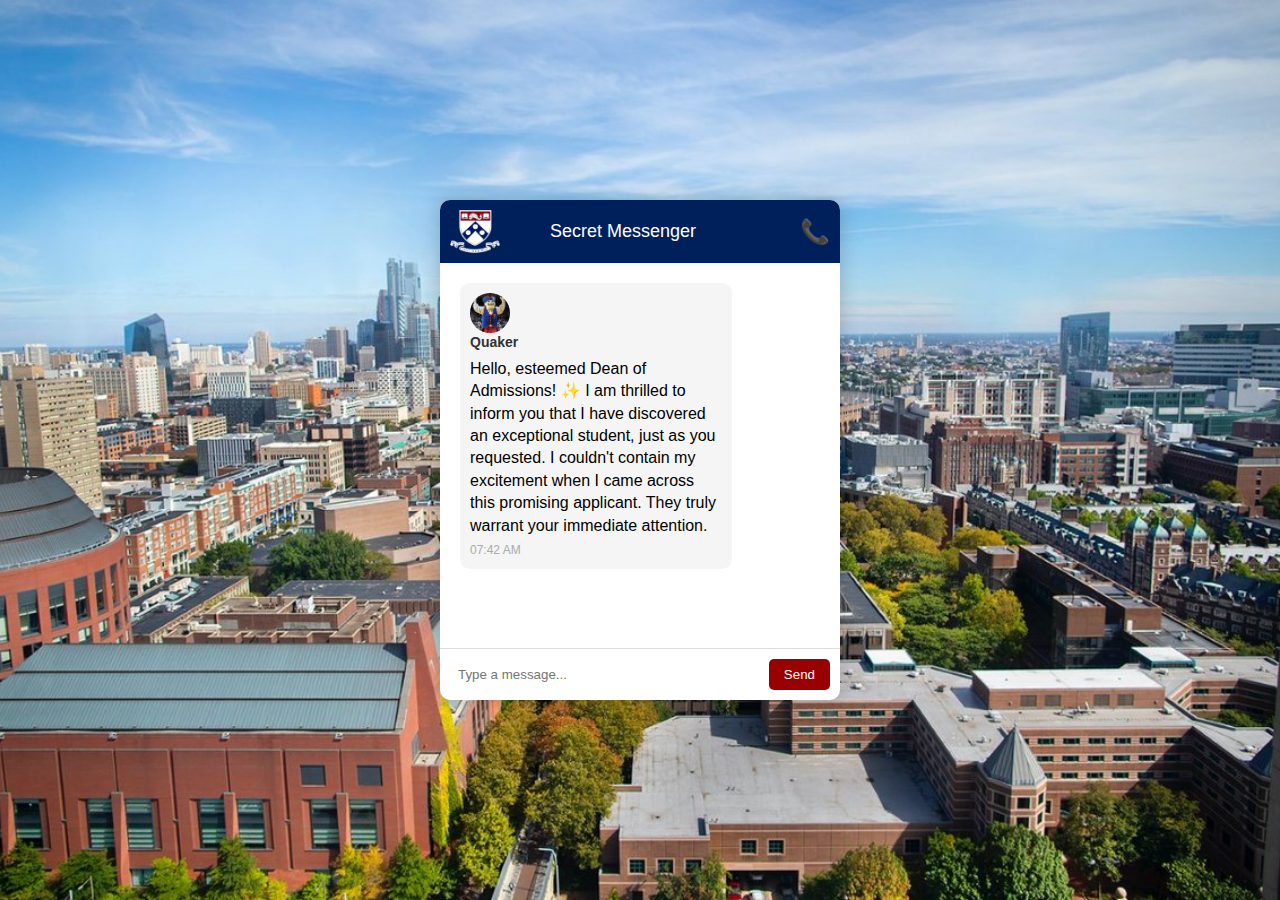
<file: chat.html>
<!DOCTYPE html>
<html lang="en">

<head>
    <meta charset="UTF-8">
    <meta name="viewport" content="width=device-width, initial-scale=1.0">
    <link rel="stylesheet" href="styles.css">
    <title>Secret Messenger</title>
</head>

<body>
    <div class="messenger">
        <div class="conversation-box">
            <div class="title-bar">
                <img src="logo upenn.png" alt="Secret Messenger Logo" class="logo">
                <span class="audio-icon">📞</span>
                Secret Messenger 
            </div>
            <div class="conversation" id="conversation"></div>
            <div class="message-input">
                <input type="text" placeholder="Type a message...">
                <button onclick="sendMessage()">Send</button>
            </div>
        </div>
        <div class="sidebar">
            <div class="sidebar-options">
                <div class="sidebar-option">
                    <div class="sidebar-icon phone-icon"></div>
                    <div class="sidebar-label">Phone</div>
                </div>
            </div>
        </div>
    </div>
    <script src="script.js"></script>
</body>

</html>
</file>
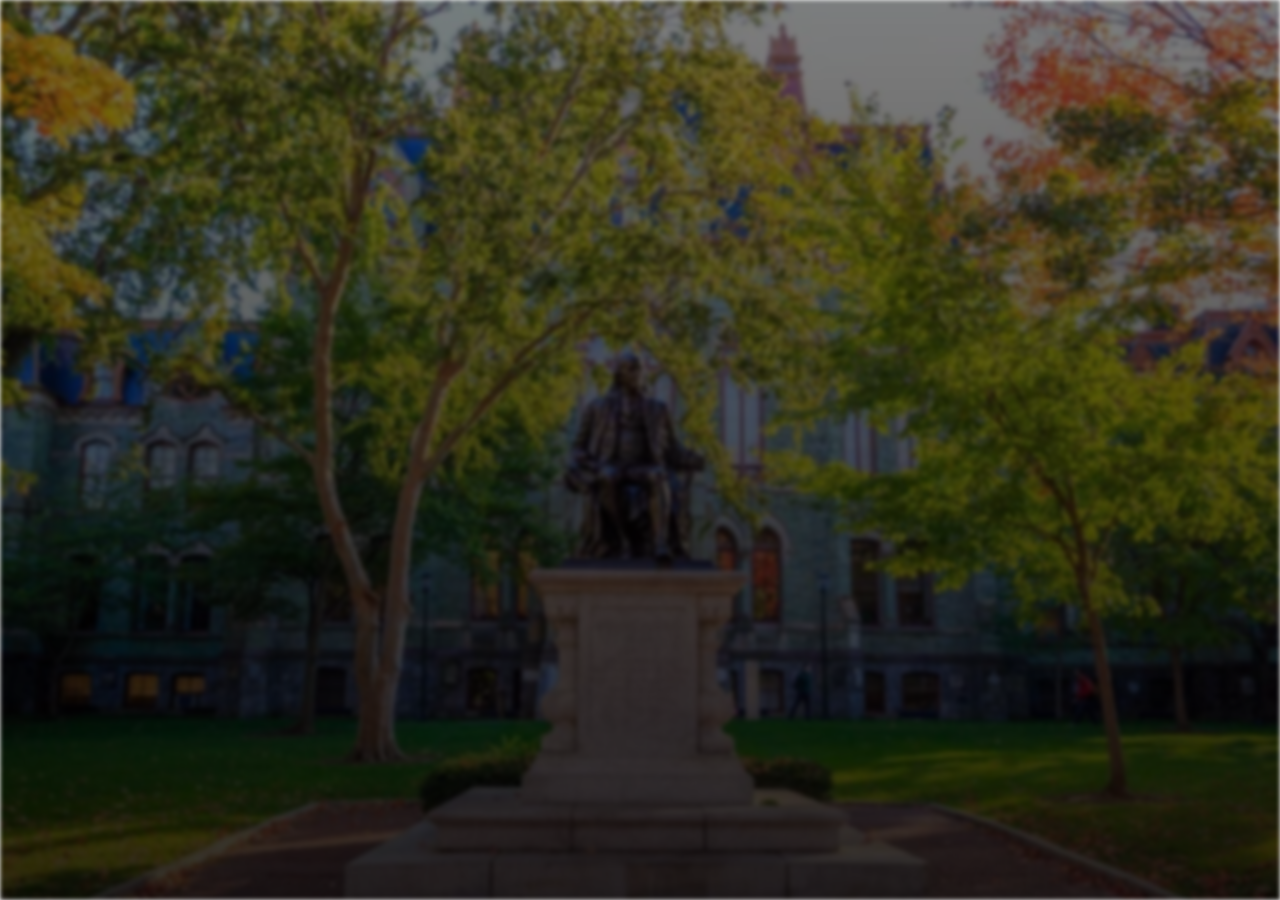
<file: ending.html>
<!DOCTYPE html>
<html lang="en">
<head>
  <meta charset="UTF-8">
  <meta name="viewport" content="width=device-width, initial-scale=1.0">
  <link rel="stylesheet" href="ending.css">
  <link rel="stylesheet" href="https://fonts.googleapis.com/css2?family=Montserrat:wght@400;700&display=swap">
  <title>Ending</title>
</head>
<body>
  <div class="background"></div>
  <div class="content">
    <p class="text" id="loveForUPenn">
      My love for UPenn is like diving into a rabbit hole of research. You start with one question and emerge hours later with a mind full of unexpected connections and fascinating theories.
    </p>
    <p class="text" id="invitationText">
      As I reflect on the path behind me, I see resilience and growth. I've come so far, and I'm determined to cross this line. 
    </p>
    <p class="text" id="upennText" style="display:none;">
      UPenn, will you be my home for the next four years?
    </p>
    
    <p class="text" id="codedBy" style="display:none;">
      Crafted and Coded with love by Sanil Dulal <br>(not of the parallel universe)
    </p>
    
  </div>
  <script src="ending.js"></script>
</body>
</html>
</file>
<file: styles.css>
body {
    margin: 0;
    font-family: 'Arial', sans-serif;
    overflow: hidden;
}

.messenger {
    background-image: url('chat\ upenn.jpg');
    background-size: cover;
    background-position: center;
    height: 100vh;
    display: flex;
    justify-content: center;
    align-items: center;
    padding: 50px 20px;
    box-sizing: border-box;
}

.conversation-box {
    height: 500px; 
    max-width: 400px;
    width: 100%;
    display: flex;
    flex-direction: column;
    background-color: #fff;
    border-radius: 10px;
    box-shadow: 0 0 20px rgba(0, 0, 0, 0.2);
    position: fixed; 
    top: 50%; 
    transform: translateY(-50%); 
}

.title-bar {
    background-color: #00205B;




    color: #fff;
    padding: 10px;
    font-size: 18px;
    text-align: center;
    border-top-left-radius: 10px;
    border-top-right-radius: 10px;
    position: relative; 
}

.title-bar .audio-icon,
.title-bar .video-icon {
    font-size: 24px;
    color: #fff;
    cursor: pointer;
    position: absolute;
    right: 10px; 
    top: 50%;
    transform: translateY(-50%);
}

.avatar {
    width: 40px;
    height: 40px;
    border-radius: 50%;
    background-size: cover;
    margin-right: 10px; 
}

.avatar-container {
    display: flex;
    align-items: flex-start; 
    margin-bottom: 5px; 
}

#quaker-avatar {
    background-image: url('mascot\ upenn.jpeg');
}

#dean-avatar {
    background-image: url('upenn\ dean.jpg');
}

.conversation {
    flex: 1;
    padding: 20px;
    display: flex;
    flex-direction: column; 
    align-items: flex-start; 
    overflow-y: auto; 
}

.message {
    margin-bottom: 15px;
    padding: 10px;
    border-radius: 10px;
    font-size: 16px;
    line-height: 1.4;
    background-color: #F5F5F5;
    position: relative;
    max-width: 70%; 
}

.avatar.sent {
    margin-right: auto; 
    margin-left: 0; 
}

.avatar.received {
    margin-right: auto;
    margin-left: 0; 
}


.message-input {
    padding: 10px;
    border-top: 1px solid #ddd;
    display: flex;
    align-items: center;
}

.message-input input {
    flex: 1;
    padding: 8px;
    margin-right: 10px;
    border: none;
    border-radius: 5px;
}

.message-input button {
    background-color: #990000;




    color: #fff;
    padding: 8px 15px;
    border: none;
    border-radius: 5px;
    cursor: pointer;
}

.sidebar-options {
    display: flex;
    flex-direction: column;
    align-items: center;
}

.sidebar-option {
    margin: 10px 0;
    display: flex;
    flex-direction: column;
    align-items: center;
    cursor: pointer;
}


.phone-icon::before {
    content: '\1F4DE'; 
}

.video-icon::before {
    content: '\1F4F9'; 
}


.typing-indicator {
    align-self: flex-start;
    color: #aaa;
    font-style: italic;
    margin-bottom: 10px;
}

.logo {
    width: 50px; 
    height: auto; 
    margin-right: 50px; 
}

.title-bar {
    display: flex;
    align-items: center;
}

.message-timestamp {
    font-size: 12px;
    color: #aaa;
    margin-top: 5px;
}

.message-name {
    font-weight: bold;
    font-size: 14px;
    color: #333;
    margin-bottom: 5px;
}
</file>
<file: ending.css>
body, html {
  margin: 0;
  padding: 0;
  height: 100%;
  font-family: 'Quicksand', sans-serif; 
  overflow: hidden; 
}

.background {
  background: linear-gradient(rgba(0, 0, 0, 0.5), rgba(0, 0, 0, 0.8)), url('upenn\ ending.jpg') center/cover no-repeat;
  height: 100vh;
  filter: blur(2px); 
  backdrop-filter: blur(2px); 
  transition: background 0.5s ease-in-out; 
}

.content {
  position: absolute;
  top: 50%;
  left: 50%;
  transform: translate(-50%, -50%);
  text-align: center;
  color: white;
  opacity: 1; 
  transition: transform 0.5s ease-in-out; 
}

.text {
  font-size: 25px; 
  line-height: 1.5;
  opacity: 0; 
  transition: opacity 0.5s ease-in-out, transform 0.5s ease-in-out; 
  text-shadow: 2px 2px 4px rgba(0, 0, 0, 0.8); 
}

#loveForUPenn,
#invitationText,
#upennText,
#codedBy {
  opacity: 0; 
  font-size: 28px; 
}

#loveForUPenn {
  font-size: 24px; 
  color: #ffffff; 
}

#codedBy {
  display: none;
}

#loveForUPenn,
#invitationText,
#upennText,
#codedBy {
  margin-top: 30px; 
}

#invitationText,
#upennText,
#codedBy {
  display: none; 
}

/* Animation effect */
.text:hover {
  transform: scale(1.05); 
}
</file>
